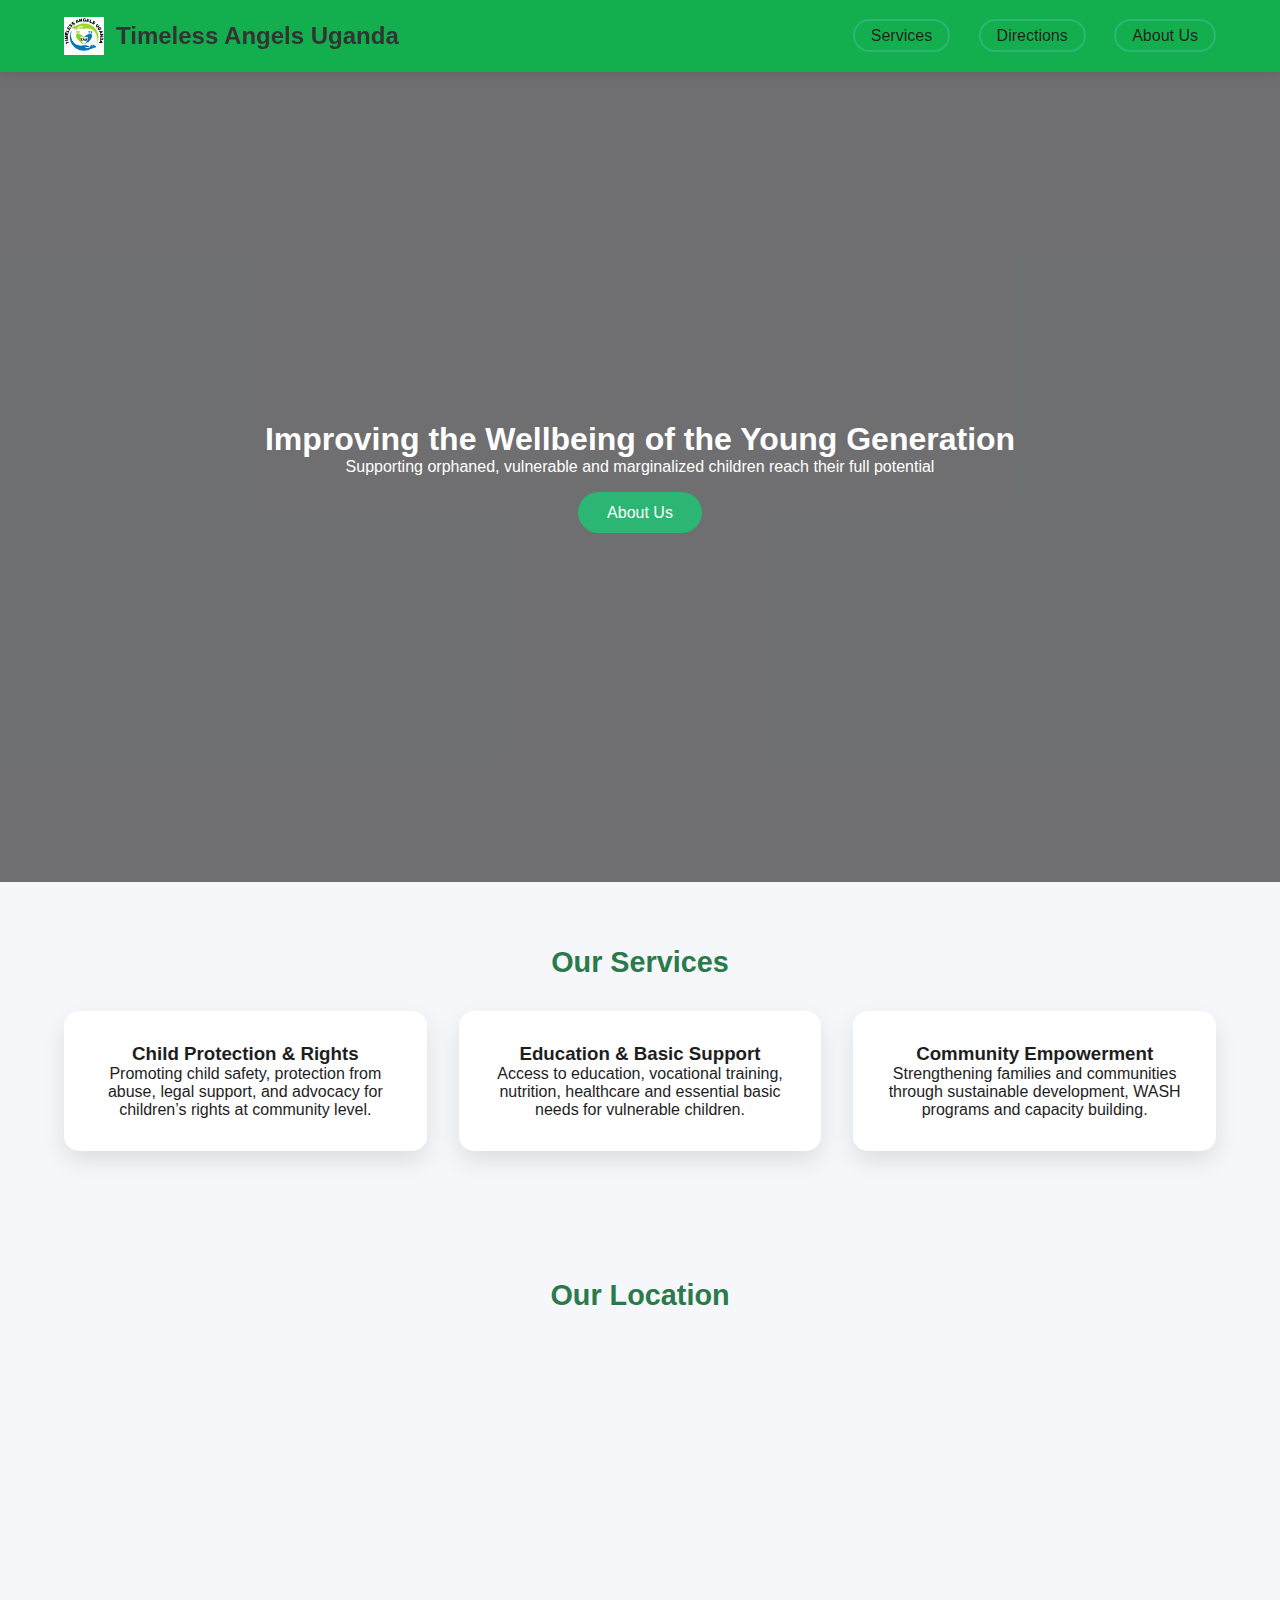
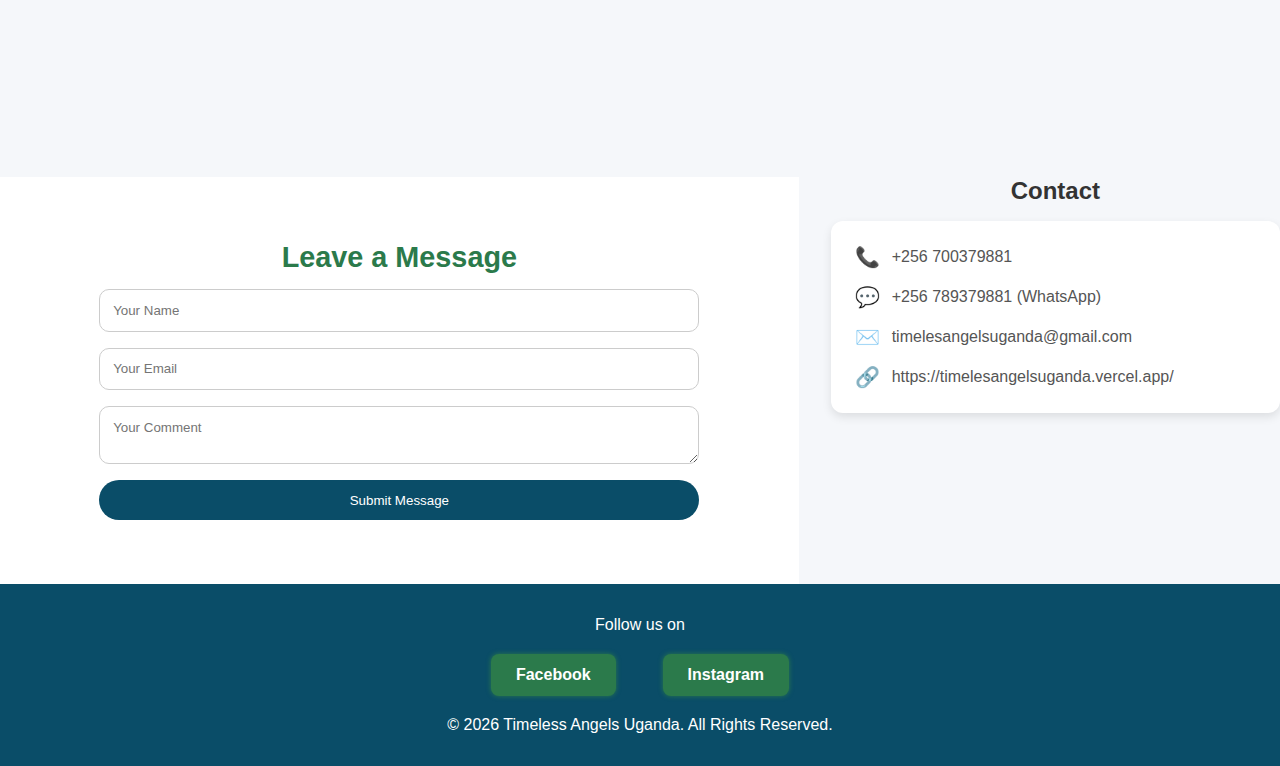
<file: index.html>
<!DOCTYPE html>
<html lang="en">

<head>
    <meta charset="UTF-8" />
    <meta name="viewport" content="width=device-width, initial-scale=1.0" />
    <link rel="icon" href="media/tas.jpg" type="image/png">

    <title>Timeless Angels Uganda</title>

    <link rel="stylesheet" href="styles/base.css">
</head>

<body>

    <!-- NAVBAR -->
    <header class="navbar">
        <div class="logo">
            <img src="media/tas.jpg" alt="Timeless Angels Logo" class="logo-img">
            <span>Timeless Angels Uganda</span>
        </div>
        <nav>
            <a href="#services" class="btn-outline">Services</a>
            <a href="#directions" class="btn-outline">Directions</a>
            <a href="about-us.html" class="btn-outline">About Us</a>
        </nav>
    </header>

    <!-- HERO / VIDEO SECTION -->
<section class="hero">
    <!-- Cloudinary-hosted video background (no watermark) -->
    <video class="hero-video" autoplay muted loop playsinline>
        <source src="https://res.cloudinary.com/dupeojmpy/video/upload/f_auto,q_auto/timo_hwedai.mp4" type="video/mp4">
    </video>

    <div class="hero-overlay">
        <h1>Improving the Wellbeing of the Young Generation</h1>
        <p>Supporting orphaned, vulnerable and marginalized children reach their full potential</p>
        <a href="about-us.html" class="btn-primary">About Us</a>
    </div>
</section>




    <!-- SERVICES SECTION -->
    <section id="services" class="services">
        <h2>Our Services</h2>

        <div class="service-cards">
            <div class="card">
                <h3>Child Protection & Rights</h3>
                <p>
                    Promoting child safety, protection from abuse, legal support,
                    and advocacy for children’s rights at community level.
                </p>
            </div>

            <div class="card">
                <h3>Education & Basic Support</h3>
                <p>
                    Access to education, vocational training, nutrition,
                    healthcare and essential basic needs for vulnerable children.
                </p>
            </div>

            <div class="card">
                <h3>Community Empowerment</h3>
                <p>
                    Strengthening families and communities through sustainable
                    development, WASH programs and capacity building.
                </p>
            </div>
        </div>
    </section>

    <!-- MAP / DIRECTIONS -->
    <section id="directions" class="map-section">
        <h2>Our Location</h2>

        <!-- Replace src with your Google Maps embed -->

        <iframe
            src="https://www.google.com/maps/embed?pb=!1m18!1m12!1m3!1d3989.588151053099!2d33.474958832272605!3d0.6154415980097239!2m3!1f0!2f0!3f0!3m2!1i1024!2i768!4f13.1!3m3!1m2!1s0x177ef28bbe043ec3%3A0x10276e80496fad69!2sMain%20St%2C%20Iganga!5e0!3m2!1sen!2sug!4v1767275111860!5m2!1sen!2sug"
            width="600" height="450" style="border:0;" allowfullscreen="" loading="lazy"
            referrerpolicy="no-referrer-when-downgrade"></iframe>
    </section>

    <!-- CONTACT / COMMENT FORM -->
    <section class="contact-wrapper">
        <section class="contact">
            <h2>Leave a Message</h2>
            <form action="https://api.web3forms.com/submit" method="POST">
                <input type="hidden" name="access_key" value="460ebc68-d99f-47a7-8496-ac1b42e43e7d">
                <input type="text" name="name" placeholder="Your Name" required>
                <input type="email" name="email" placeholder="Your Email" required>
                <textarea name="message" placeholder="Your Comment" required></textarea>
                <button type="submit">Submit Message</button>
            </form>
        </section>

        <aside class="contact-info">
            <h2>Contact</h2>
            <div class="info-card">
                <div class="info-item">
                    <span class="icon">📞</span>
                    <span class="text">+256 700379881</span>
                </div>
                <div class="info-item">
                    <span class="icon">💬</span>
                    <span class="text">+256 789379881 (WhatsApp)</span>
                </div>
                <div class="info-item">
                    <span class="icon">✉️</span>
                    <span class="text">timelesangelsuganda@gmail.com</span>
                </div>
                <div class="info-item">
                    <span class="icon">🔗</span>
                    <span class="text">https://timelesangelsuganda.vercel.app/</span>
                </div>
            </div>
        </aside>
    </section>

    <!-- FOOTER -->
    <footer>
        <p>Follow us on</p>

        <div class="socials">
            <a href="https://www.facebook.com/share/v/1HeVTUjuAH/" target="_blank">Facebook</a>
            <a href="https://www.instagram.com/reel/DRHY9WjDGP9/?utm_source=ig_web_copy_link&igsh=MzRlODBiNWFlZA=="
                target="_blank">Instagram</a>
        </div>
        <p>© 2026 Timeless Angels Uganda. All Rights Reserved.</p>
    </footer>

    <script src="js/script.js"></script>
</body>

</html>
</file>
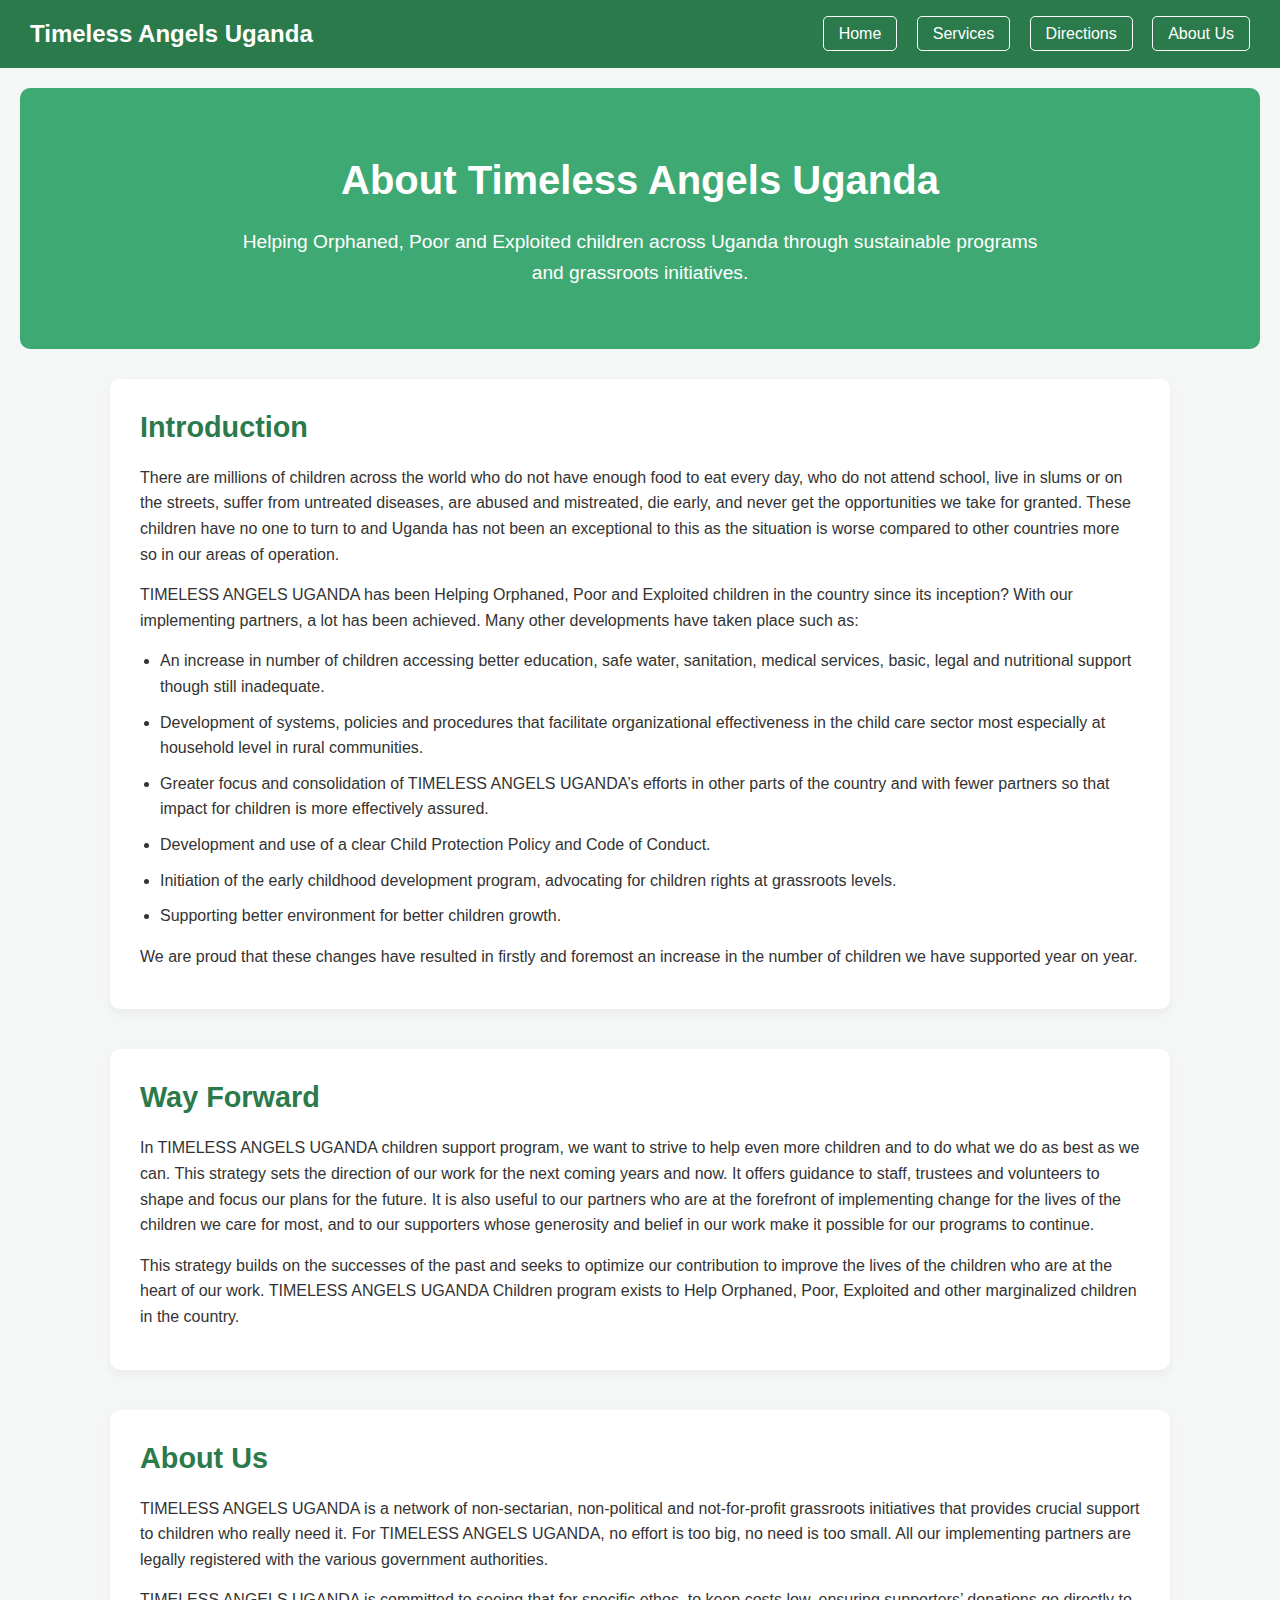
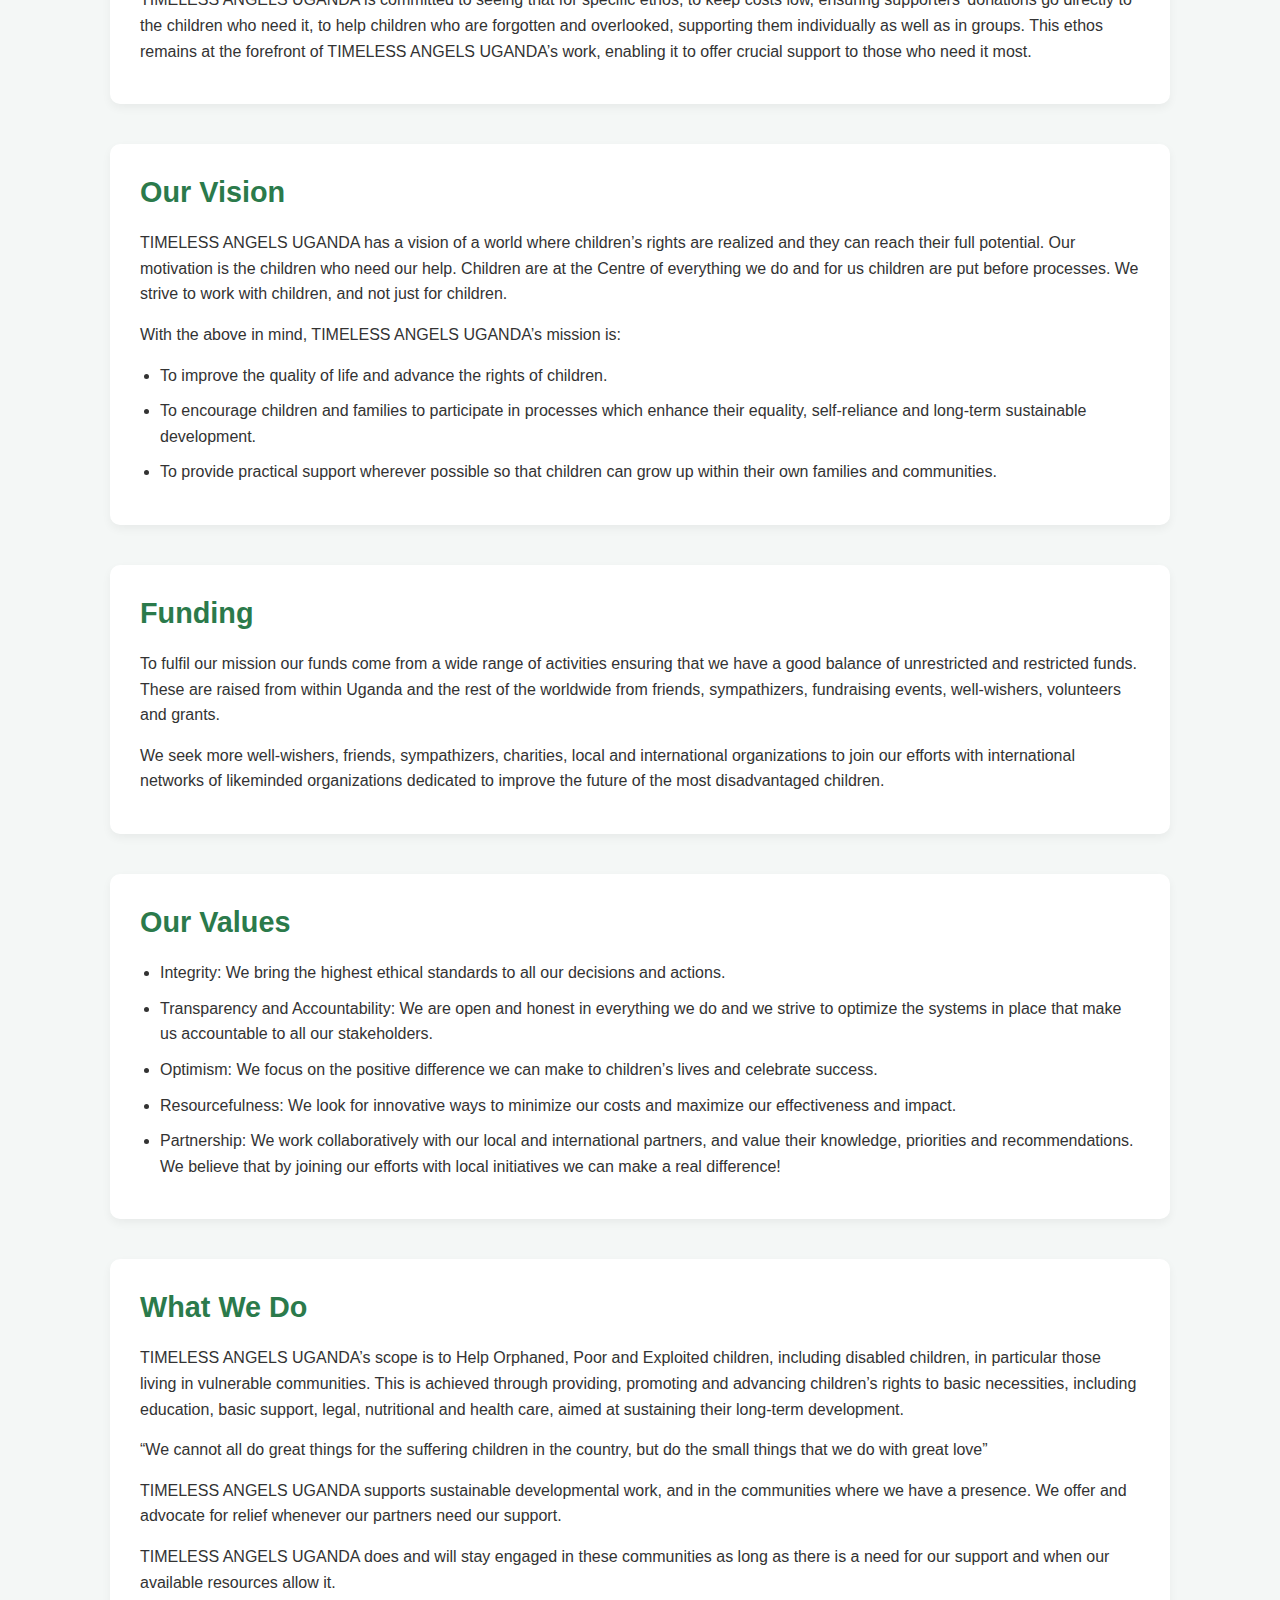
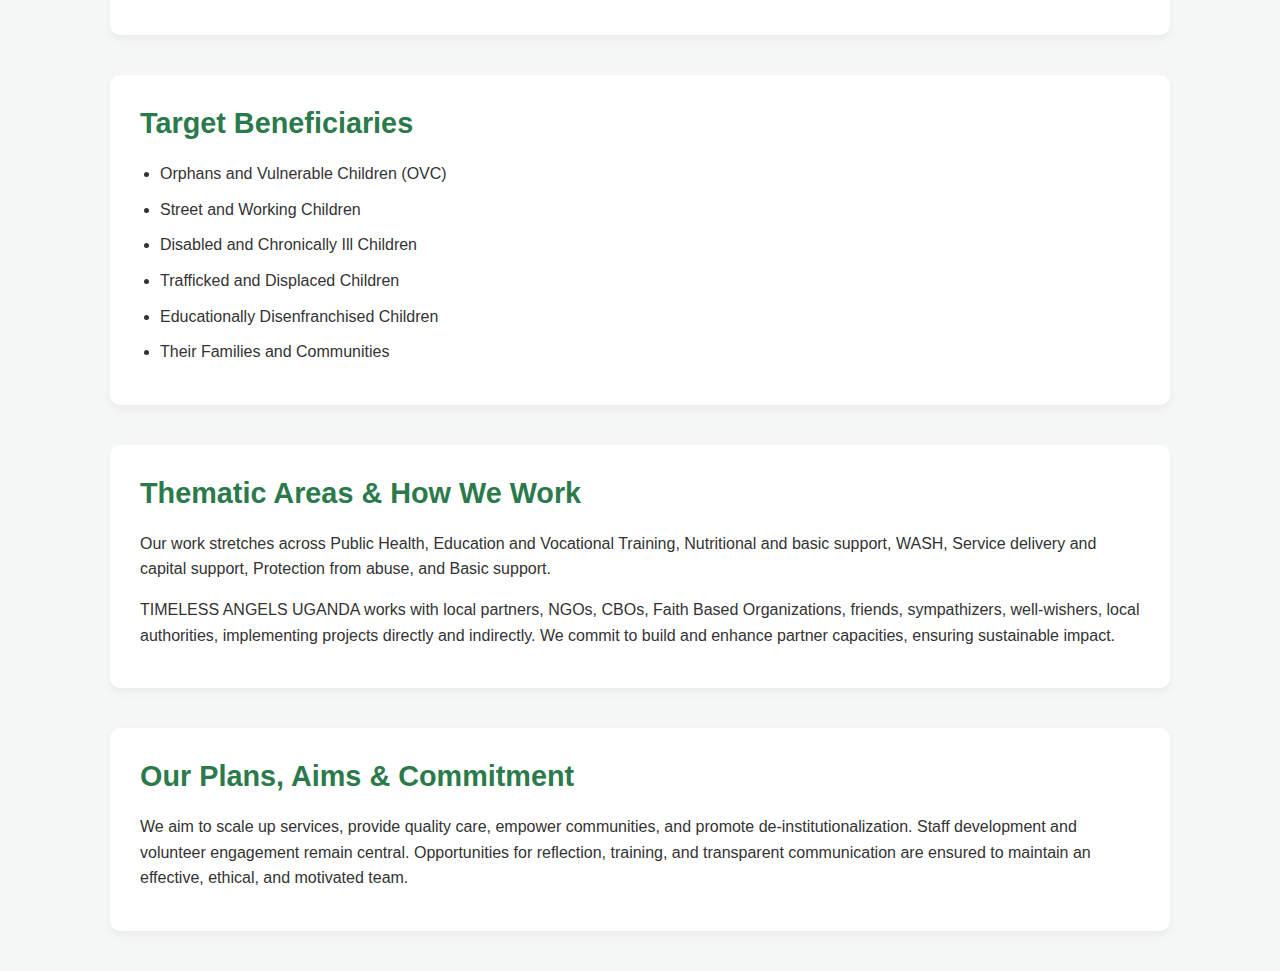
<file: about-us.html>
<!DOCTYPE html>

<html lang="en">

<head>
    <meta charset="UTF-8">
    <meta name="viewport" content="width=device-width, initial-scale=1.0">
    <title>About Us - Timeless Angels Uganda</title>
    <link rel="icon" href="media/tas.jpg" type="image/png">
    <link rel="stylesheet" href="styles/aboutus.css">
</head>

<body>
    <header class="navbar">
        <div class="logo">Timeless Angels Uganda</div>
        <nav>
            <a href="index.html" class="btn-outline">Home</a>
            <a href="index.html#services" class="btn-outline">Services</a>
            <a href="index.html#directions" class="btn-outline">Directions</a>
            <a href="about-us.html" class="btn-outline">About Us</a>
        </nav>
    </header>

    <div class="header-section">
        <h1>About Timeless Angels Uganda</h1>
        <p>Helping Orphaned, Poor and Exploited children across Uganda through sustainable programs and grassroots
            initiatives.</p>
    </div>

    <div class="container">

        <section>
            <h2>Introduction</h2>
            <p>There are millions of children across the world who do not have enough food to eat every day, who do not
                attend school, live in slums or on the streets, suffer from untreated diseases, are abused and
                mistreated, die early, and never get the opportunities we take for granted. These children have no one
                to turn to and Uganda has not been an exceptional to this as the situation is worse compared to other
                countries more so in our areas of operation.</p>
            <p>TIMELESS ANGELS UGANDA has been Helping Orphaned, Poor and Exploited children in the country since its
                inception? With our implementing partners, a lot has been achieved. Many other developments have taken
                place such as:</p>
            <ul>
                <li>An increase in number of children accessing better education, safe water, sanitation, medical
                    services, basic, legal and nutritional support though still inadequate.</li>
                <li>Development of systems, policies and procedures that facilitate organizational effectiveness in the
                    child care sector most especially at household level in rural communities.</li>
                <li>Greater focus and consolidation of TIMELESS ANGELS UGANDA’s efforts in other parts of the country
                    and with fewer partners so that impact for children is more effectively assured.</li>
                <li>Development and use of a clear Child Protection Policy and Code of Conduct.</li>
                <li>Initiation of the early childhood development program, advocating for children rights at grassroots
                    levels.</li>
                <li>Supporting better environment for better children growth.</li>
            </ul>
            <p>We are proud that these changes have resulted in firstly and foremost an increase in the number of
                children we have supported year on year.</p>
        </section>

        <section>
            <h2>Way Forward</h2>
            <p>In TIMELESS ANGELS UGANDA children support program, we want to strive to help even more children and to
                do what we do as best as we can. This strategy sets the direction of our work for the next coming years
                and now. It offers guidance to staff, trustees and volunteers to shape and focus our plans for the
                future. It is also useful to our partners who are at the forefront of implementing change for the lives
                of the children we care for most, and to our supporters whose generosity and belief in our work make it
                possible for our programs to continue.</p>
            <p>This strategy builds on the successes of the past and seeks to optimize our contribution to improve the
                lives of the children who are at the heart of our work. TIMELESS ANGELS UGANDA Children program exists
                to Help Orphaned, Poor, Exploited and other marginalized children in the country.</p>
        </section>

        <section>
            <h2>About Us</h2>
            <p>TIMELESS ANGELS UGANDA is a network of non-sectarian, non-political and not-for-profit grassroots
                initiatives that provides crucial support to children who really need it. For TIMELESS ANGELS UGANDA, no
                effort is too big, no need is too small. All our implementing partners are legally registered with the
                various government authorities.</p>
            <p>TIMELESS ANGELS UGANDA is committed to seeing that for specific ethos, to keep costs low, ensuring
                supporters’ donations go directly to the children who need it, to help children who are forgotten and
                overlooked, supporting them individually as well as in groups. This ethos remains at the forefront of
                TIMELESS ANGELS UGANDA’s work, enabling it to offer crucial support to those who need it most.</p>
        </section>

        <section>
            <h2>Our Vision</h2>
            <p>TIMELESS ANGELS UGANDA has a vision of a world where children’s rights are realized and they can reach
                their full potential. Our motivation is the children who need our help. Children are at the Centre of
                everything we do and for us children are put before processes. We strive to work with children, and not
                just for children.</p>
            <p>With the above in mind, TIMELESS ANGELS UGANDA’s mission is:</p>
            <ul>
                <li>To improve the quality of life and advance the rights of children.</li>
                <li>To encourage children and families to participate in processes which enhance their equality,
                    self-reliance and long-term sustainable development.</li>
                <li>To provide practical support wherever possible so that children can grow up within their own
                    families and communities.</li>
            </ul>
        </section>

        <section>
            <h2>Funding</h2>
            <p>To fulfil our mission our funds come from a wide range of activities ensuring that we have a good balance
                of unrestricted and restricted funds. These are raised from within Uganda and the rest of the worldwide
                from friends, sympathizers, fundraising events, well-wishers, volunteers and grants.</p>
            <p>We seek more well-wishers, friends, sympathizers, charities, local and international organizations to
                join our efforts with international networks of likeminded organizations dedicated to improve the future
                of the most disadvantaged children.</p>
        </section>

        <section>
            <h2>Our Values</h2>
            <ul>
                <li>Integrity: We bring the highest ethical standards to all our decisions and actions.</li>
                <li>Transparency and Accountability: We are open and honest in everything we do and we strive to
                    optimize the systems in place that make us accountable to all our stakeholders.</li>
                <li>Optimism: We focus on the positive difference we can make to children’s lives and celebrate success.
                </li>
                <li>Resourcefulness: We look for innovative ways to minimize our costs and maximize our effectiveness
                    and impact.</li>
                <li>Partnership: We work collaboratively with our local and international partners, and value their
                    knowledge, priorities and recommendations. We believe that by joining our efforts with local
                    initiatives we can make a real difference!</li>
            </ul>
        </section>

        <section>
            <h2>What We Do</h2>
            <p>TIMELESS ANGELS UGANDA’s scope is to Help Orphaned, Poor and Exploited children, including disabled
                children, in particular those living in vulnerable communities. This is achieved through providing,
                promoting and advancing children’s rights to basic necessities, including education, basic support,
                legal, nutritional and health care, aimed at sustaining their long-term development.</p>
            <p>“We cannot all do great things for the suffering children in the country, but do the small things that we
                do with great love”</p>
            <p>TIMELESS ANGELS UGANDA supports sustainable developmental work, and in the communities where we have a
                presence. We offer and advocate for relief whenever our partners need our support.</p>
            <p>TIMELESS ANGELS UGANDA does and will stay engaged in these communities as long as there is a need for our
                support and when our available resources allow it.</p>
        </section>

        <section>
            <h2>Target Beneficiaries</h2>
            <ul>
                <li>Orphans and Vulnerable Children (OVC)</li>
                <li>Street and Working Children</li>
                <li>Disabled and Chronically Ill Children</li>
                <li>Trafficked and Displaced Children</li>
                <li>Educationally Disenfranchised Children</li>
                <li>Their Families and Communities</li>
            </ul>
        </section>

        <section>
            <h2>Thematic Areas & How We Work</h2>
            <p>Our work stretches across Public Health, Education and Vocational Training, Nutritional and basic
                support, WASH, Service delivery and capital support, Protection from abuse, and Basic support.</p>
            <p>TIMELESS ANGELS UGANDA works with local partners, NGOs, CBOs, Faith Based Organizations, friends,
                sympathizers, well-wishers, local authorities, implementing projects directly and indirectly. We commit
                to build and enhance partner capacities, ensuring sustainable impact.</p>
        </section>

        <section>
            <h2>Our Plans, Aims & Commitment</h2>
            <p>We aim to scale up services, provide quality care, empower communities, and promote
                de-institutionalization. Staff development and volunteer engagement remain central. Opportunities for
                reflection, training, and transparent communication are ensured to maintain an effective, ethical, and
                motivated team.</p>
        </section>

    </div>

</body>

</html>
</file>
<file: styles/base.css>
:root {
    --blue: #0a4d68;
    --green: #2bb673;
    --light: #f5f7fa;
    --dark: #1e1e1e;
}

* {
    margin: 0;
    padding: 0;
    box-sizing: border-box;
    font-family: "Segoe UI", sans-serif;
}

body {
    background: var(--light);
    color: var(--dark);
}

/* NAVBAR */
.navbar {
    display: flex;
    justify-content: space-between;
    align-items: center;
    padding: 1rem 5%;
    background: rgb(19, 175, 79);
    position: sticky;
    top: 0;
    z-index: 1000;
    box-shadow: 0 2px 10px rgba(0, 0, 0, 0.1);
}
/*.navbar {
    display: flex;
    justify-content: space-between;
    align-items: center;
    padding: 1rem 2rem;
    background-color: #fff;
    
  }*/

.logo {
    display: flex;
    align-items: center;
    gap: 0.75rem;
    /* Space between logo and text */
    font-size: 1.5rem;
    font-weight: bold;
    color: #333;
}

.logo-img {
    width: 40px;
    /* Adjust the size of your logo */
    height: 40px;
    object-fit: contain;
}
.navbar nav a {
    margin-left: 1.5rem;
    text-decoration: none;
    color: var(--dark);
}

.btn-outline {
    border: 2px solid var(--green);
    padding: 0.4rem 1rem;
    border-radius: 20px;
    color: #007BFF;
}

/* HERO */
.hero {
    position: relative;
    height: 90vh;
    overflow: hidden;
}

.hero video {
    width: 100%;
    height: 100%;
    object-fit: cover;
}

.hero-overlay {
    position: absolute;
    inset: 0;
    background: rgba(0, 0, 0, 0.55);
    display: flex;
    flex-direction: column;
    justify-content: center;
    align-items: center;
    color: white;
    text-align: center;
    padding: 1rem;
}

.btn-primary {
    margin-top: 1rem;
    background: var(--green);
    padding: 0.7rem 1.8rem;
    border-radius: 30px;
    color: white;
    text-decoration: none;
}

/* SERVICES */
.services {
    padding: 4rem 5%;
    text-align: center;
}

.service-cards {
    display: grid;
    grid-template-columns: repeat(auto-fit, minmax(250px, 1fr));
    gap: 2rem;
    margin-top: 2rem;
}

.card {
    background: white;
    padding: 2rem;
    border-radius: 15px;
    box-shadow: 0 10px 25px rgba(0, 0, 0, 0.1);
    transition: transform 0.3s;
}

.card:hover {
    transform: translateY(-8px);
}

/* MAP */
.map-section {
    padding: 4rem 5%;
}

.map-section iframe {
    width: 100%;
    height: 350px;
    border-radius: 15px;
    border: none;
}

/* CONTACT */
.contact {
    padding: 4rem 5%;
    background: white;
}

.contact form {
    max-width: 600px;
    margin: auto;
    display: flex;
    flex-direction: column;
    gap: 1rem;
}

.contact input,
.contact textarea {
    padding: 0.8rem;
    border-radius: 10px;
    border: 1px solid #ccc;
}

.contact button {
    background: var(--blue);
    color: white;
    padding: 0.8rem;
    border-radius: 25px;
    border: none;
    cursor: pointer;
}

/* FOOTER */
footer {
    background: var(--blue);
    color: white;
    padding: 2rem;
    text-align: center;
}

.socials a {
    color: white;
    margin: 0 1rem;
    text-decoration: none;
}
.socials {
    display: flex;
    gap: 15px;
    /* space between buttons */
    justify-content: center;
    margin: 20px 0;
}

.socials a {
    text-decoration: none;
    padding: 12px 25px;
    border-radius: 8px;
    background-color: #2b7a4b;
    /* main color */
    color: white;
    font-weight: bold;
    text-align: center;
    transition: 0.3s;
    box-shadow: 0 0 5px #2b7a4b;
}

.socials a:hover {
    box-shadow: 0 0 15px #2b7a4b, 0 0 25px #2b7a4b;
    transform: translateY(-2px);
}

.socials a:active {
    box-shadow: 0 0 20px #2b7a4b, 0 0 30px #2b7a4b;
    transform: translateY(0);
}

h2{
    
            color: #2b7a4b;
            /* text color */
            font-size: 1.8rem;
            /* size of the heading */
            margin-bottom: 15px;
            /* space below */
            text-align: center;
            /* optional: center text */
        
}
.contact-wrapper {
    display: flex;
    flex-wrap: wrap;
    gap: 2rem;
    margin-top: 2rem;
}

/* Keep your form styling as-is */
.contact {
    flex: 2 1 400px;
}

/* Aside Contact Card */
.contact-info {
    flex: 1 1 250px;
}

.contact-info h2 {
    font-size: 1.5rem;
    margin-bottom: 1rem;
    color: #333;
}

.info-card {
    background-color: #fff;
    border-radius: 12px;
    box-shadow: 0 4px 10px rgba(0, 0, 0, 0.1);
    padding: 1.5rem;
    display: flex;
    flex-direction: column;
    gap: 1rem;
}

.info-item {
    display: flex;
    align-items: center;
    gap: 0.75rem;
    font-size: 1rem;
    color: #555;
}

.info-item .icon {
    font-size: 1.25rem;
    color: #007BFF;
}

@media (max-width: 768px) {
    .contact-wrapper {
        flex-direction: column;
    }
}
/* RESPONSIVE */
@media(max-width: 768px) {
    .navbar nav {
        display: none;
    }
}
</file>
<file: styles/aboutus.css>
/* Reset */
* {
    margin: 0;
    padding: 0;
    box-sizing: border-box;
}

body {
    font-family: 'Arial', sans-serif;
    line-height: 1.6;
    background: #f4f7f6;
    color: #333;
}

/* Navbar */
.navbar {
    display: flex;
    justify-content: space-between;
    align-items: center;
    padding: 15px 30px;
    background: #2b7a4b;
    color: white;
    flex-wrap: wrap;
}

.navbar .logo {
    font-size: 1.5rem;
    font-weight: bold;
}

.navbar nav a {
    text-decoration: none;
    color: white;
    margin-left: 15px;
    padding: 8px 15px;
    border: 1px solid white;
    border-radius: 5px;
    transition: 0.3s;
}

.navbar nav a:hover {
    background: white;
    color: #2b7a4b;
}

/* Header Section */
.header-section {
    text-align: center;
    padding: 60px 20px;
    background: #3fa973;
    color: white;
    border-radius: 10px;
    margin: 20px;
}

.header-section h1 {
    font-size: 2.5rem;
    margin-bottom: 15px;
}

.header-section p {
    font-size: 1.2rem;
    max-width: 800px;
    margin: 0 auto;
}

/* Container and Sections */
.container {
    max-width: 1100px;
    margin: 30px auto;
    padding: 0 20px;
}

section {
    margin-bottom: 40px;
    background: white;
    padding: 25px 30px;
    border-radius: 10px;
    box-shadow: 0 4px 10px rgba(0, 0, 0, 0.05);
}

h2 {
    color: #2b7a4b;
    margin-bottom: 15px;
    font-size: 1.8rem;
}

p,
ul {
    margin-bottom: 15px;
}

ul {
    padding-left: 20px;
}

li {
    margin-bottom: 10px;
}

/* Responsive Design */
@media(max-width:768px) {
    .header-section h1 {
        font-size: 2rem;
    }

    .header-section p {
        font-size: 1rem;
    }

    .navbar {
        flex-direction: column;
        align-items: flex-start;
    }

    .navbar nav {
        margin-top: 10px;
    }

    .navbar nav a {
        margin-left: 0;
        margin-right: 10px;
        margin-bottom: 10px;
    }
}

@media(max-width:480px) {
    .header-section {
        padding: 40px 15px;
    }

    section {
        padding: 20px 15px;
    }

    h2 {
        font-size: 1.5rem;
    }
}
</file>
